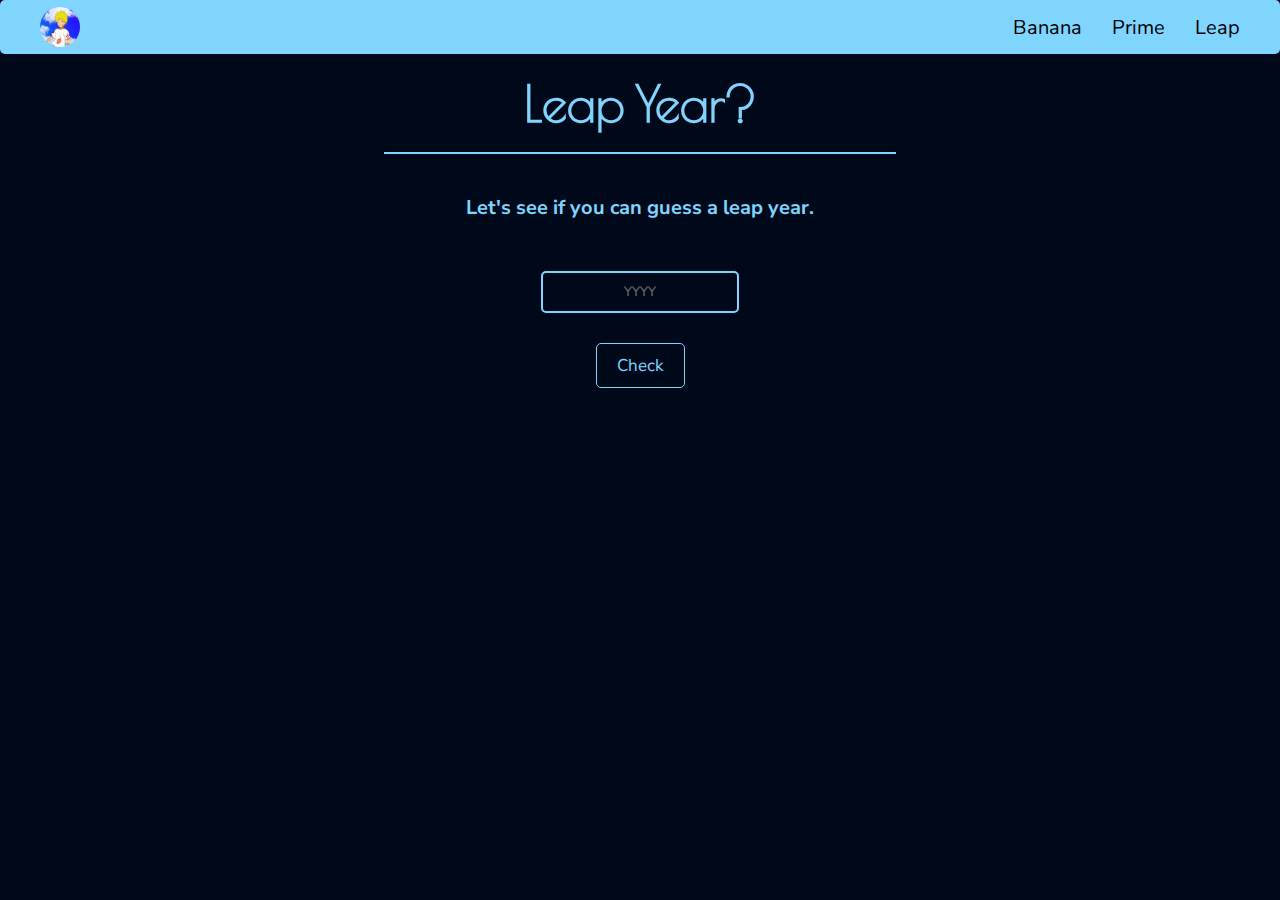
<file: leap.html>
<!DOCTYPE html>
<html lang="en">
  <head>
    <meta charset="UTF-8" />
    <meta http-equiv="X-UA-Compatible" content="IE=edge" />
    <meta name="viewport" content="width=device-width, initial-scale=1.0" />
    <link rel="stylesheet" href="./style.css" />

    <title>Leap-year</title>
  </head>
  <body>
    <nav>
      <img src="./Naruto profile pic.jpg" alt="Brand-img" />
      <ul>
        <li class="nav-link">
          <a href="./index.html">Banana</a>
        </li>
        <li class="nav-link">
          <a href="./prime.html">Prime</a>
        </li>
        <li class="nav-link">
          <a href="./leap.html">Leap</a>
        </li>
      </ul>
    </nav>
    <h1 class="main-head">Leap Year?</h1>
    <h3>Let's see if you can guess a leap year.</h3>
    <div class="inpt">
      <input type="text" name="year" id="year" placeholder="YYYY" />
      <button id="check">Check</button>
      <h3 class="output-prime"></h3>
    </div>
    <script src="./script-leap.js"></script>
  </body>
</html>
</file>
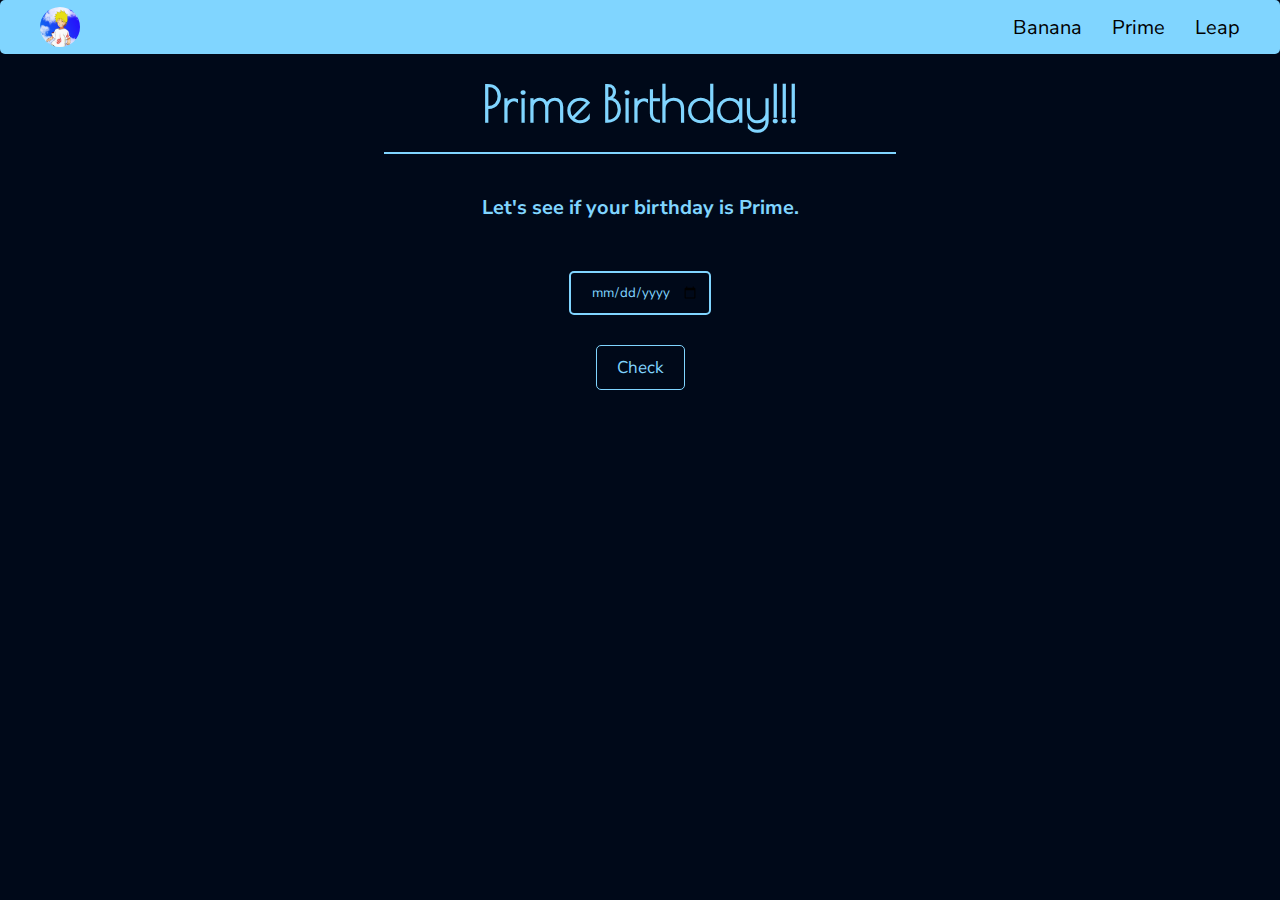
<file: prime.html>
<!DOCTYPE html>
<html lang="en">
  <head>
    <meta charset="UTF-8" />
    <meta http-equiv="X-UA-Compatible" content="IE=edge" />
    <meta name="viewport" content="width=device-width, initial-scale=1.0" />
    <link rel="stylesheet" href="./style.css" />

    <title>Prime</title>
  </head>
  <body>
    <nav>
      <img src="./Naruto profile pic.jpg" alt="Brand-img" />
      <ul>
        <li class="nav-link">
          <a href="./index.html">Banana</a>
        </li>
        <li class="nav-link">
          <a href="./prime.html">Prime</a>
        </li>
        <li class="nav-link">
          <a href="./leap.html">Leap</a>
        </li>
      </ul>
    </nav>

    <h1 class="main-head">Prime Birthday!!!</h1>
    <h3>Let's see if your birthday is Prime.</h3>
    <div class="inpt">
      <input type="date" name="birthday" id="birthday" />
      <button id="check">Check</button>
      <h3 class="output-prime"></h3>
    </div>
    <script src="./script-prime.js"></script>
  </body>
</html>
</file>
<file: style.css>
@import url('https://fonts.googleapis.com/css2?family=Nunito+Sans:ital,wght@0,200;0,400;0,700;1,400&family=Poiret+One&display=swap');

:root{
  --primary-color: #80d5ff;
  --bg-color:#000919;
  --font-prime: 'Nunito Sans', sans-serif;
  --font-sec: 'Poiret One', cursive
}

html{
  font-size:62.5%;
}
*,body{
  border-radius:0.5rem;
  margin:0;
  padding:0;
  box-sizing:border-box;
  font-family:var(--font-prime);
  color:var(--primary-color)
}
body{
  background-color:var(--bg-color);
}

/* main css */
nav{
  font-size:2rem;
  display:flex;
  justify-content:space-between;
  align-items: center;
  padding:0.7rem 4rem;
  background-color: var(--primary-color);
}
nav img{
  width:4rem;
  height:4rem;
  border-radius: 50%;
}
ul{
  display:flex;
  gap:3rem;
  list-style: none;
}
a{
  text-decoration:none;
  color:black;
}
.active{
 color:red;
}
.main-head{
  font-family:var(--font-sec);
  font-size:5rem;
  text-align: center;
  margin: 2rem auto;
}
.main-head::after{
  content:"";
  display:block;
  height:2px;
  margin:auto;
  margin-top:2rem;
  width:40%;
  background-color: var(--primary-color);
}
.input-sec{
  display:flex;
  flex-direction:column;
  justify-items:center;
  align-items:flex-end;
  width:62.5%;
  margin:3rem;
}
#textarea,.output{
  width:50%;
  height:30vh;
  padding:2rem 3rem;
  text-align: center;
  font-size:1.7rem;
  border: 1px solid var(--primary-color);
  background-color: var(--bg-color);
  border-radius:2px;
}
#textarea::placeholder{
  color:var(--primary-color);
  opacity:0.6;
}
#textarea:focus{
  outline:none;
}
#btn-translate , #check{
  background-color:var(--bg-color);
  font-size:1.7rem;
  border: 1px solid var(--primary-color);
  margin: 1rem 0;
  padding:1rem 2rem;
}
button:hover{
  transform:scale(1.05);
  transition:0.3s;
}
.output span{
  opacity:0.6;
}

/* prime page css */
h3{
  text-align:center;
  font-size:2em;
  margin-top: 4rem;
}
.inpt{
  display:flex;
  flex-direction:column;
  justify-content: center;
  align-items: center;
  gap:2rem;
  margin:5rem auto;
}
.inpt input{
  border:2px solid var(--primary-color);
  background-color: var(--bg-color);
  padding:1rem;
  text-align:center;
}
input{
  outline:none;
}
.output-prime{
  background-color:var(--primary-color);
  padding:3rem 5rem;
  visibility: hidden;
}
.big{
  font-family:var(--font-sec);
  font-size:4rem;
  margin-top:2rem;
}
/* Leap page css */
</file>
